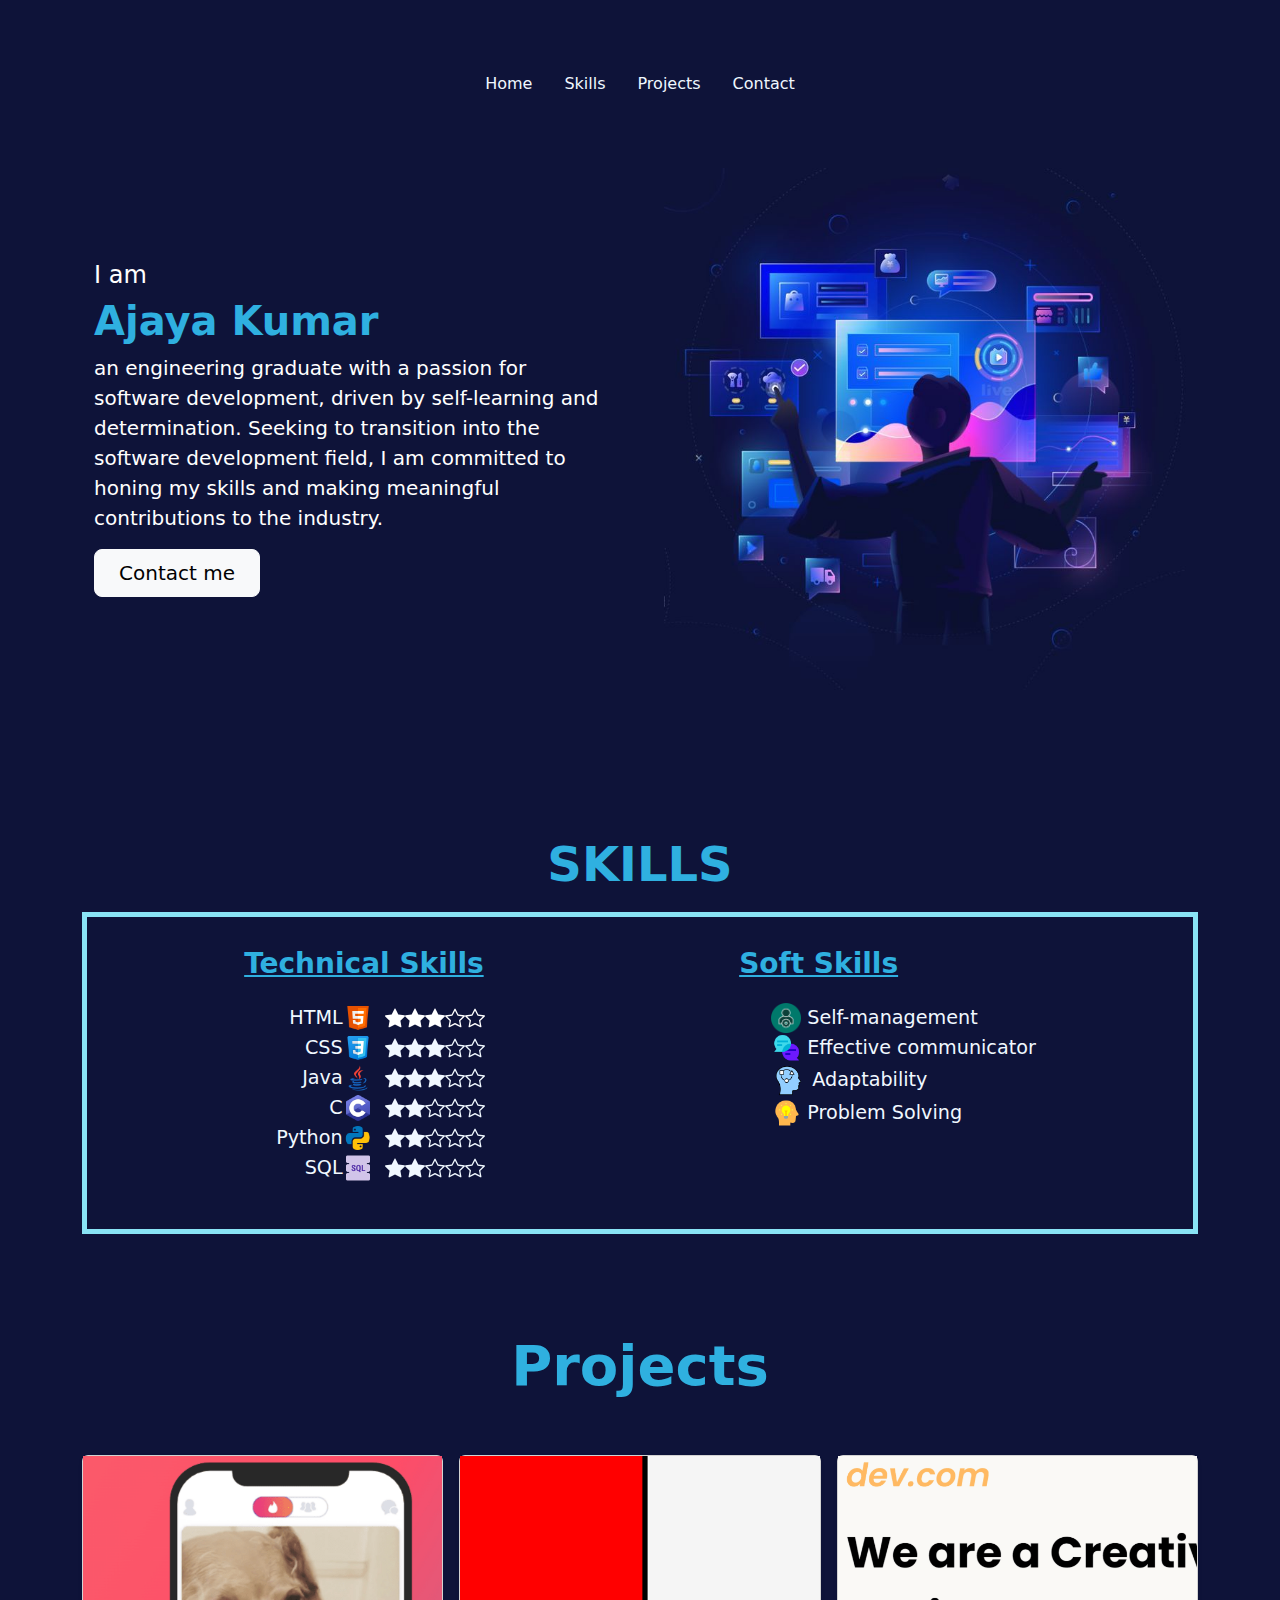
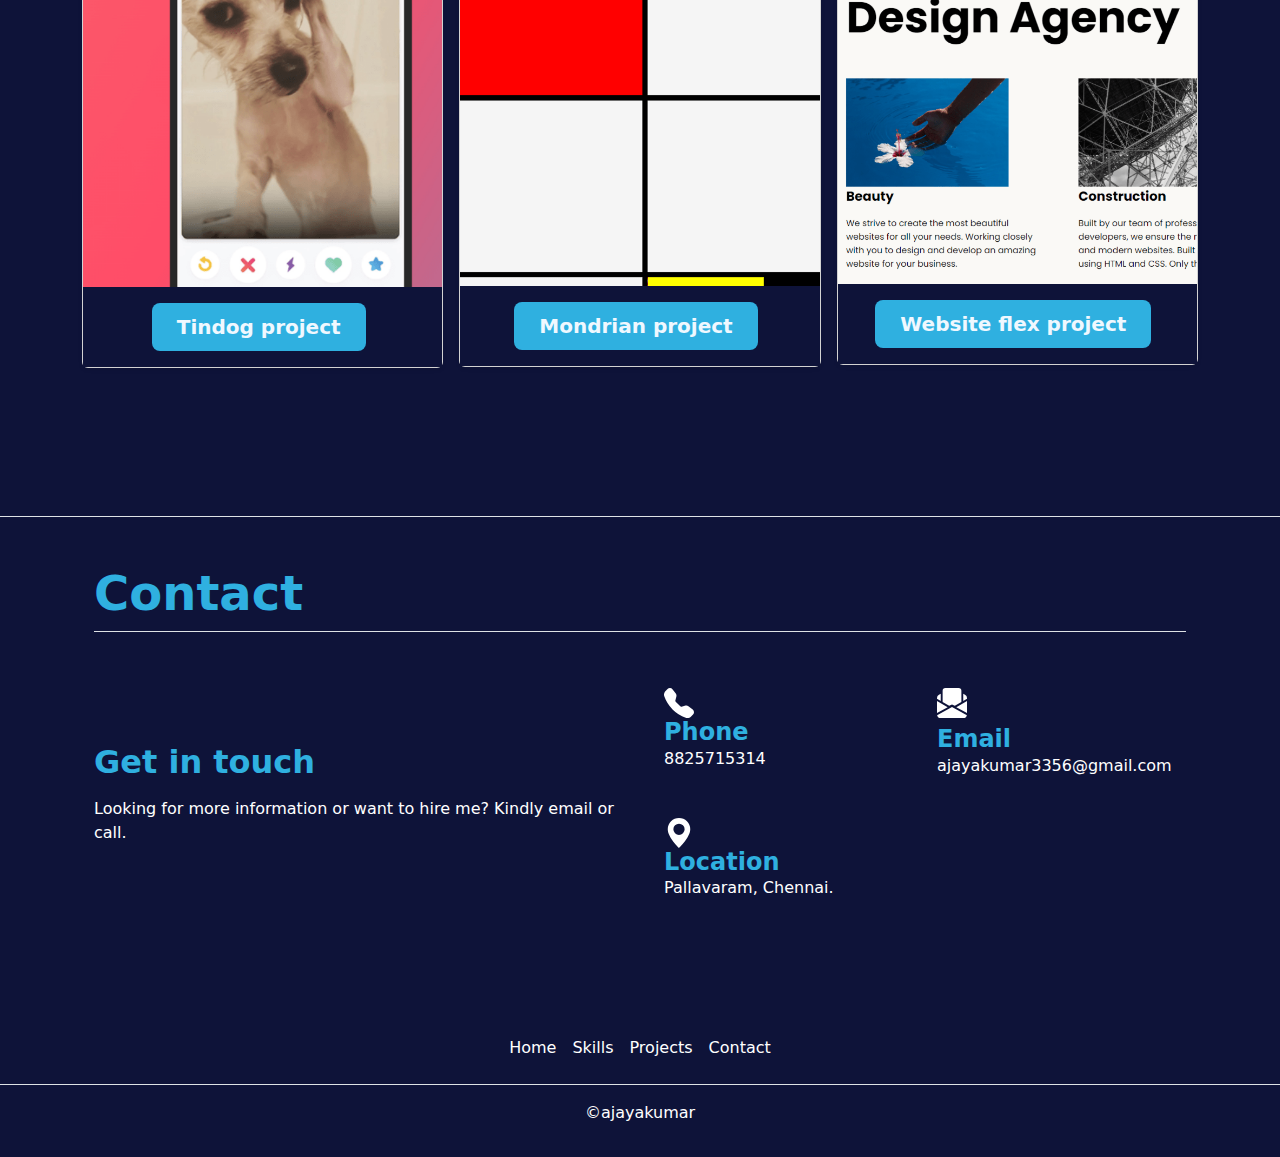
<file: index.html>
<!DOCTYPE html>
<html lang="en">
<head>
    <meta charset="UTF-8">
    <meta name="viewport" content="width=device-width, initial-scale=1.0">
    <title>Document</title>
    <link rel="stylesheet" href="styles.css">
    <link href="https://cdn.jsdelivr.net/npm/bootstrap@5.3.3/dist/css/bootstrap.min.css" rel="stylesheet" integrity="sha384-QWTKZyjpPEjISv5WaRU9OFeRpok6YctnYmDr5pNlyT2bRjXh0JMhjY6hW+ALEwIH" crossorigin="anonymous">
</head>
<body>
    <section id="title">
        <div class="container col-xxl-8 px-4 py-5">
            <div class="container">
                <header class="d-flex justify-content-center py-3">
                  <ul class="nav nav-pills">
                    <li class="nav-item"><a href="#title" class="nav-link" style="color: aliceblue;" aria-current="page">Home</a></li>
                    <li class="nav-item"><a href="#About-me" class="nav-link" style="color: aliceblue;">Skills</a></li>
                    <li class="nav-item"><a href="#Projects" class="nav-link" style="color: aliceblue;">Projects</a></li>
                    <li class="nav-item"><a href="#Contact" class="nav-link" style="color: aliceblue;">Contact</a></li>
                  </ul>
                </header>
              </div>
            <div class="row flex-lg-row-reverse align-items-center g-5 py-5">
              <div class="col-10 col-sm-8 col-lg-6">
                <img src="./images/download (1).jpeg" class="d-block mx-lg-auto img-fluid" alt="Bootstrap Themes" width="700" height="500" loading="lazy">
              </div>
              <div class="col-lg-6">
                <h4 class="white-text">I am</h4>
                <h1 style="color: #2FB0E0;" class="fw-bold"> Ajaya Kumar </h1>
                <p class="lead white-text">an engineering graduate with a passion for software development, driven by self-learning and determination. Seeking to transition into the software development field, I am committed to honing my skills and making meaningful contributions to the industry.</p>
                <div class="d-grid gap-2 d-md-flex justify-content-md-start">
                  <a href="#Contact"><button type="button" class="btn btn-light btn-lg px-4 me-md-2">Contact me</button></a>
                </div>
              </div>
            </div>
          </div>
    </section>

    <section id="About-me">
        <div class="container">
            <h2 class="display-5 fw-bold skills title" style="color: #2FB0E0;">SKILLS</h2>
            <div class="skills-container">
                <div class="tskills-content">
                    <h3 class="fw-bold tskills-title" style="color: #2FB0E0;">Technical Skills</h3>
                    <div class="tskillsmain-container"><ul>
                        <li class="tskills" style="color: aliceblue;">HTML <img src="./images/icons8-html-48.png" alt="html logo" height="30"> &nbsp;&nbsp; <svg xmlns="http://www.w3.org/2000/svg" width="20" height="30" fill="white" class="bi bi-star-fill" viewBox="0 0 16 16">
                            <path d="M3.612 15.443c-.386.198-.824-.149-.746-.592l.83-4.73L.173 6.765c-.329-.314-.158-.888.283-.95l4.898-.696L7.538.792c.197-.39.73-.39.927 0l2.184 4.327 4.898.696c.441.062.612.636.282.95l-3.522 3.356.83 4.73c.078.443-.36.79-.746.592L8 13.187l-4.389 2.256z"/>
                          </svg><svg xmlns="http://www.w3.org/2000/svg" width="20" height="30" fill="white" class="bi bi-star-fill" viewBox="0 0 16 16">
                            <path d="M3.612 15.443c-.386.198-.824-.149-.746-.592l.83-4.73L.173 6.765c-.329-.314-.158-.888.283-.95l4.898-.696L7.538.792c.197-.39.73-.39.927 0l2.184 4.327 4.898.696c.441.062.612.636.282.95l-3.522 3.356.83 4.73c.078.443-.36.79-.746.592L8 13.187l-4.389 2.256z"/>
                          </svg><svg xmlns="http://www.w3.org/2000/svg" width="20" height="30" fill="white" class="bi bi-star-fill" viewBox="0 0 16 16">
                            <path d="M3.612 15.443c-.386.198-.824-.149-.746-.592l.83-4.73L.173 6.765c-.329-.314-.158-.888.283-.95l4.898-.696L7.538.792c.197-.39.73-.39.927 0l2.184 4.327 4.898.696c.441.062.612.636.282.95l-3.522 3.356.83 4.73c.078.443-.36.79-.746.592L8 13.187l-4.389 2.256z"/>
                          </svg><svg xmlns="http://www.w3.org/2000/svg" width="20" height="30" fill="white" class="bi bi-star" viewBox="0 0 16 16">
                            <path d="M2.866 14.85c-.078.444.36.791.746.593l4.39-2.256 4.389 2.256c.386.198.824-.149.746-.592l-.83-4.73 3.522-3.356c.33-.314.16-.888-.282-.95l-4.898-.696L8.465.792a.513.513 0 0 0-.927 0L5.354 5.12l-4.898.696c-.441.062-.612.636-.283.95l3.523 3.356-.83 4.73zm4.905-2.767-3.686 1.894.694-3.957a.56.56 0 0 0-.163-.505L1.71 6.745l4.052-.576a.53.53 0 0 0 .393-.288L8 2.223l1.847 3.658a.53.53 0 0 0 .393.288l4.052.575-2.906 2.77a.56.56 0 0 0-.163.506l.694 3.957-3.686-1.894a.5.5 0 0 0-.461 0z"/>
                          </svg><svg xmlns="http://www.w3.org/2000/svg" width="20" height="30" fill="white" class="bi bi-star" viewBox="0 0 16 16">
                            <path d="M2.866 14.85c-.078.444.36.791.746.593l4.39-2.256 4.389 2.256c.386.198.824-.149.746-.592l-.83-4.73 3.522-3.356c.33-.314.16-.888-.282-.95l-4.898-.696L8.465.792a.513.513 0 0 0-.927 0L5.354 5.12l-4.898.696c-.441.062-.612.636-.283.95l3.523 3.356-.83 4.73zm4.905-2.767-3.686 1.894.694-3.957a.56.56 0 0 0-.163-.505L1.71 6.745l4.052-.576a.53.53 0 0 0 .393-.288L8 2.223l1.847 3.658a.53.53 0 0 0 .393.288l4.052.575-2.906 2.77a.56.56 0 0 0-.163.506l.694 3.957-3.686-1.894a.5.5 0 0 0-.461 0z"/>
                          </svg></li>
                        <li class="tskills">CSS <img src="./images/icons8-css-48.png" alt="csslogo" height="30">&nbsp;&nbsp;<svg xmlns="http://www.w3.org/2000/svg" width="20" height="30" fill="currentColor" class="bi bi-star-fill" viewBox="0 0 16 16">
                            <path d="M3.612 15.443c-.386.198-.824-.149-.746-.592l.83-4.73L.173 6.765c-.329-.314-.158-.888.283-.95l4.898-.696L7.538.792c.197-.39.73-.39.927 0l2.184 4.327 4.898.696c.441.062.612.636.282.95l-3.522 3.356.83 4.73c.078.443-.36.79-.746.592L8 13.187l-4.389 2.256z"/>
                          </svg><svg xmlns="http://www.w3.org/2000/svg" width="20" height="30" fill="currentColor" class="bi bi-star-fill" viewBox="0 0 16 16">
                            <path d="M3.612 15.443c-.386.198-.824-.149-.746-.592l.83-4.73L.173 6.765c-.329-.314-.158-.888.283-.95l4.898-.696L7.538.792c.197-.39.73-.39.927 0l2.184 4.327 4.898.696c.441.062.612.636.282.95l-3.522 3.356.83 4.73c.078.443-.36.79-.746.592L8 13.187l-4.389 2.256z"/>
                          </svg><svg xmlns="http://www.w3.org/2000/svg" width="20" height="30" fill="currentColor" class="bi bi-star-fill" viewBox="0 0 16 16">
                            <path d="M3.612 15.443c-.386.198-.824-.149-.746-.592l.83-4.73L.173 6.765c-.329-.314-.158-.888.283-.95l4.898-.696L7.538.792c.197-.39.73-.39.927 0l2.184 4.327 4.898.696c.441.062.612.636.282.95l-3.522 3.356.83 4.73c.078.443-.36.79-.746.592L8 13.187l-4.389 2.256z"/>
                          </svg><svg xmlns="http://www.w3.org/2000/svg" width="20" height="30" fill="currentColor" class="bi bi-star" viewBox="0 0 16 16">
                            <path d="M2.866 14.85c-.078.444.36.791.746.593l4.39-2.256 4.389 2.256c.386.198.824-.149.746-.592l-.83-4.73 3.522-3.356c.33-.314.16-.888-.282-.95l-4.898-.696L8.465.792a.513.513 0 0 0-.927 0L5.354 5.12l-4.898.696c-.441.062-.612.636-.283.95l3.523 3.356-.83 4.73zm4.905-2.767-3.686 1.894.694-3.957a.56.56 0 0 0-.163-.505L1.71 6.745l4.052-.576a.53.53 0 0 0 .393-.288L8 2.223l1.847 3.658a.53.53 0 0 0 .393.288l4.052.575-2.906 2.77a.56.56 0 0 0-.163.506l.694 3.957-3.686-1.894a.5.5 0 0 0-.461 0z"/>
                          </svg><svg xmlns="http://www.w3.org/2000/svg" width="20" height="30" fill="currentColor" class="bi bi-star" viewBox="0 0 16 16">
                            <path d="M2.866 14.85c-.078.444.36.791.746.593l4.39-2.256 4.389 2.256c.386.198.824-.149.746-.592l-.83-4.73 3.522-3.356c.33-.314.16-.888-.282-.95l-4.898-.696L8.465.792a.513.513 0 0 0-.927 0L5.354 5.12l-4.898.696c-.441.062-.612.636-.283.95l3.523 3.356-.83 4.73zm4.905-2.767-3.686 1.894.694-3.957a.56.56 0 0 0-.163-.505L1.71 6.745l4.052-.576a.53.53 0 0 0 .393-.288L8 2.223l1.847 3.658a.53.53 0 0 0 .393.288l4.052.575-2.906 2.77a.56.56 0 0 0-.163.506l.694 3.957-3.686-1.894a.5.5 0 0 0-.461 0z"/>
                          </svg></li>
                        <li class="tskills">Java <img src="./images/icons8-java-48.png" alt="javalogo" height="30">&nbsp;&nbsp;<svg xmlns="http://www.w3.org/2000/svg" width="20" height="30" fill="currentColor" class="bi bi-star-fill" viewBox="0 0 16 16">
                            <path d="M3.612 15.443c-.386.198-.824-.149-.746-.592l.83-4.73L.173 6.765c-.329-.314-.158-.888.283-.95l4.898-.696L7.538.792c.197-.39.73-.39.927 0l2.184 4.327 4.898.696c.441.062.612.636.282.95l-3.522 3.356.83 4.73c.078.443-.36.79-.746.592L8 13.187l-4.389 2.256z"/>
                          </svg><svg xmlns="http://www.w3.org/2000/svg" width="20" height="30" fill="currentColor" class="bi bi-star-fill" viewBox="0 0 16 16">
                            <path d="M3.612 15.443c-.386.198-.824-.149-.746-.592l.83-4.73L.173 6.765c-.329-.314-.158-.888.283-.95l4.898-.696L7.538.792c.197-.39.73-.39.927 0l2.184 4.327 4.898.696c.441.062.612.636.282.95l-3.522 3.356.83 4.73c.078.443-.36.79-.746.592L8 13.187l-4.389 2.256z"/>
                          </svg><svg xmlns="http://www.w3.org/2000/svg" width="20" height="30" fill="currentColor" class="bi bi-star-fill" viewBox="0 0 16 16">
                            <path d="M3.612 15.443c-.386.198-.824-.149-.746-.592l.83-4.73L.173 6.765c-.329-.314-.158-.888.283-.95l4.898-.696L7.538.792c.197-.39.73-.39.927 0l2.184 4.327 4.898.696c.441.062.612.636.282.95l-3.522 3.356.83 4.73c.078.443-.36.79-.746.592L8 13.187l-4.389 2.256z"/>
                          </svg><svg xmlns="http://www.w3.org/2000/svg" width="20" height="30" fill="currentColor" class="bi bi-star" viewBox="0 0 16 16">
                            <path d="M2.866 14.85c-.078.444.36.791.746.593l4.39-2.256 4.389 2.256c.386.198.824-.149.746-.592l-.83-4.73 3.522-3.356c.33-.314.16-.888-.282-.95l-4.898-.696L8.465.792a.513.513 0 0 0-.927 0L5.354 5.12l-4.898.696c-.441.062-.612.636-.283.95l3.523 3.356-.83 4.73zm4.905-2.767-3.686 1.894.694-3.957a.56.56 0 0 0-.163-.505L1.71 6.745l4.052-.576a.53.53 0 0 0 .393-.288L8 2.223l1.847 3.658a.53.53 0 0 0 .393.288l4.052.575-2.906 2.77a.56.56 0 0 0-.163.506l.694 3.957-3.686-1.894a.5.5 0 0 0-.461 0z"/>
                          </svg><svg xmlns="http://www.w3.org/2000/svg" width="20" height="30" fill="currentColor" class="bi bi-star" viewBox="0 0 16 16">
                            <path d="M2.866 14.85c-.078.444.36.791.746.593l4.39-2.256 4.389 2.256c.386.198.824-.149.746-.592l-.83-4.73 3.522-3.356c.33-.314.16-.888-.282-.95l-4.898-.696L8.465.792a.513.513 0 0 0-.927 0L5.354 5.12l-4.898.696c-.441.062-.612.636-.283.95l3.523 3.356-.83 4.73zm4.905-2.767-3.686 1.894.694-3.957a.56.56 0 0 0-.163-.505L1.71 6.745l4.052-.576a.53.53 0 0 0 .393-.288L8 2.223l1.847 3.658a.53.53 0 0 0 .393.288l4.052.575-2.906 2.77a.56.56 0 0 0-.163.506l.694 3.957-3.686-1.894a.5.5 0 0 0-.461 0z"/>
                          </svg></li>
                        <li class="tskills">C <img src="./images/icons8-c-programming-48.png" alt="clogo" height="30">&nbsp;&nbsp;<svg xmlns="http://www.w3.org/2000/svg" width="20" height="30" fill="currentColor" class="bi bi-star-fill" viewBox="0 0 16 16">
                            <path d="M3.612 15.443c-.386.198-.824-.149-.746-.592l.83-4.73L.173 6.765c-.329-.314-.158-.888.283-.95l4.898-.696L7.538.792c.197-.39.73-.39.927 0l2.184 4.327 4.898.696c.441.062.612.636.282.95l-3.522 3.356.83 4.73c.078.443-.36.79-.746.592L8 13.187l-4.389 2.256z"/>
                          </svg><svg xmlns="http://www.w3.org/2000/svg" width="20" height="30" fill="currentColor" class="bi bi-star-fill" viewBox="0 0 16 16">
                            <path d="M3.612 15.443c-.386.198-.824-.149-.746-.592l.83-4.73L.173 6.765c-.329-.314-.158-.888.283-.95l4.898-.696L7.538.792c.197-.39.73-.39.927 0l2.184 4.327 4.898.696c.441.062.612.636.282.95l-3.522 3.356.83 4.73c.078.443-.36.79-.746.592L8 13.187l-4.389 2.256z"/>
                          </svg><svg xmlns="http://www.w3.org/2000/svg" width="20" height="30" fill="currentColor" class="bi bi-star" viewBox="0 0 16 16">
                            <path d="M2.866 14.85c-.078.444.36.791.746.593l4.39-2.256 4.389 2.256c.386.198.824-.149.746-.592l-.83-4.73 3.522-3.356c.33-.314.16-.888-.282-.95l-4.898-.696L8.465.792a.513.513 0 0 0-.927 0L5.354 5.12l-4.898.696c-.441.062-.612.636-.283.95l3.523 3.356-.83 4.73zm4.905-2.767-3.686 1.894.694-3.957a.56.56 0 0 0-.163-.505L1.71 6.745l4.052-.576a.53.53 0 0 0 .393-.288L8 2.223l1.847 3.658a.53.53 0 0 0 .393.288l4.052.575-2.906 2.77a.56.56 0 0 0-.163.506l.694 3.957-3.686-1.894a.5.5 0 0 0-.461 0z"/>
                          </svg><svg xmlns="http://www.w3.org/2000/svg" width="20" height="30" fill="currentColor" class="bi bi-star" viewBox="0 0 16 16">
                            <path d="M2.866 14.85c-.078.444.36.791.746.593l4.39-2.256 4.389 2.256c.386.198.824-.149.746-.592l-.83-4.73 3.522-3.356c.33-.314.16-.888-.282-.95l-4.898-.696L8.465.792a.513.513 0 0 0-.927 0L5.354 5.12l-4.898.696c-.441.062-.612.636-.283.95l3.523 3.356-.83 4.73zm4.905-2.767-3.686 1.894.694-3.957a.56.56 0 0 0-.163-.505L1.71 6.745l4.052-.576a.53.53 0 0 0 .393-.288L8 2.223l1.847 3.658a.53.53 0 0 0 .393.288l4.052.575-2.906 2.77a.56.56 0 0 0-.163.506l.694 3.957-3.686-1.894a.5.5 0 0 0-.461 0z"/>
                          </svg><svg xmlns="http://www.w3.org/2000/svg" width="20" height="30" fill="currentColor" class="bi bi-star" viewBox="0 0 16 16">
                            <path d="M2.866 14.85c-.078.444.36.791.746.593l4.39-2.256 4.389 2.256c.386.198.824-.149.746-.592l-.83-4.73 3.522-3.356c.33-.314.16-.888-.282-.95l-4.898-.696L8.465.792a.513.513 0 0 0-.927 0L5.354 5.12l-4.898.696c-.441.062-.612.636-.283.95l3.523 3.356-.83 4.73zm4.905-2.767-3.686 1.894.694-3.957a.56.56 0 0 0-.163-.505L1.71 6.745l4.052-.576a.53.53 0 0 0 .393-.288L8 2.223l1.847 3.658a.53.53 0 0 0 .393.288l4.052.575-2.906 2.77a.56.56 0 0 0-.163.506l.694 3.957-3.686-1.894a.5.5 0 0 0-.461 0z"/>
                          </svg></li>
                        <li class="tskills">Python <img src="./images/icons8-python-48.png" alt="pythonlogo" height="30"> &nbsp;&nbsp;<svg xmlns="http://www.w3.org/2000/svg" width="20" height="30" fill="currentColor" class="bi bi-star-fill" viewBox="0 0 16 16">
                            <path d="M3.612 15.443c-.386.198-.824-.149-.746-.592l.83-4.73L.173 6.765c-.329-.314-.158-.888.283-.95l4.898-.696L7.538.792c.197-.39.73-.39.927 0l2.184 4.327 4.898.696c.441.062.612.636.282.95l-3.522 3.356.83 4.73c.078.443-.36.79-.746.592L8 13.187l-4.389 2.256z"/>
                          </svg><svg xmlns="http://www.w3.org/2000/svg" width="20" height="30" fill="currentColor" class="bi bi-star-fill" viewBox="0 0 16 16">
                            <path d="M3.612 15.443c-.386.198-.824-.149-.746-.592l.83-4.73L.173 6.765c-.329-.314-.158-.888.283-.95l4.898-.696L7.538.792c.197-.39.73-.39.927 0l2.184 4.327 4.898.696c.441.062.612.636.282.95l-3.522 3.356.83 4.73c.078.443-.36.79-.746.592L8 13.187l-4.389 2.256z"/>
                          </svg><svg xmlns="http://www.w3.org/2000/svg" width="20" height="30" fill="currentColor" class="bi bi-star" viewBox="0 0 16 16">
                            <path d="M2.866 14.85c-.078.444.36.791.746.593l4.39-2.256 4.389 2.256c.386.198.824-.149.746-.592l-.83-4.73 3.522-3.356c.33-.314.16-.888-.282-.95l-4.898-.696L8.465.792a.513.513 0 0 0-.927 0L5.354 5.12l-4.898.696c-.441.062-.612.636-.283.95l3.523 3.356-.83 4.73zm4.905-2.767-3.686 1.894.694-3.957a.56.56 0 0 0-.163-.505L1.71 6.745l4.052-.576a.53.53 0 0 0 .393-.288L8 2.223l1.847 3.658a.53.53 0 0 0 .393.288l4.052.575-2.906 2.77a.56.56 0 0 0-.163.506l.694 3.957-3.686-1.894a.5.5 0 0 0-.461 0z"/>
                          </svg><svg xmlns="http://www.w3.org/2000/svg" width="20" height="30" fill="currentColor" class="bi bi-star" viewBox="0 0 16 16">
                            <path d="M2.866 14.85c-.078.444.36.791.746.593l4.39-2.256 4.389 2.256c.386.198.824-.149.746-.592l-.83-4.73 3.522-3.356c.33-.314.16-.888-.282-.95l-4.898-.696L8.465.792a.513.513 0 0 0-.927 0L5.354 5.12l-4.898.696c-.441.062-.612.636-.283.95l3.523 3.356-.83 4.73zm4.905-2.767-3.686 1.894.694-3.957a.56.56 0 0 0-.163-.505L1.71 6.745l4.052-.576a.53.53 0 0 0 .393-.288L8 2.223l1.847 3.658a.53.53 0 0 0 .393.288l4.052.575-2.906 2.77a.56.56 0 0 0-.163.506l.694 3.957-3.686-1.894a.5.5 0 0 0-.461 0z"/>
                          </svg><svg xmlns="http://www.w3.org/2000/svg" width="20" height="30" fill="currentColor" class="bi bi-star" viewBox="0 0 16 16">
                            <path d="M2.866 14.85c-.078.444.36.791.746.593l4.39-2.256 4.389 2.256c.386.198.824-.149.746-.592l-.83-4.73 3.522-3.356c.33-.314.16-.888-.282-.95l-4.898-.696L8.465.792a.513.513 0 0 0-.927 0L5.354 5.12l-4.898.696c-.441.062-.612.636-.283.95l3.523 3.356-.83 4.73zm4.905-2.767-3.686 1.894.694-3.957a.56.56 0 0 0-.163-.505L1.71 6.745l4.052-.576a.53.53 0 0 0 .393-.288L8 2.223l1.847 3.658a.53.53 0 0 0 .393.288l4.052.575-2.906 2.77a.56.56 0 0 0-.163.506l.694 3.957-3.686-1.894a.5.5 0 0 0-.461 0z"/>
                          </svg></li>
                        <li class="tskills">SQL <img src="./images/icons8-sql-48.png" alt="sqllogo" height="30"> &nbsp;&nbsp;<svg xmlns="http://www.w3.org/2000/svg" width="20" height="30" fill="currentColor" class="bi bi-star-fill" viewBox="0 0 16 16">
                            <path d="M3.612 15.443c-.386.198-.824-.149-.746-.592l.83-4.73L.173 6.765c-.329-.314-.158-.888.283-.95l4.898-.696L7.538.792c.197-.39.73-.39.927 0l2.184 4.327 4.898.696c.441.062.612.636.282.95l-3.522 3.356.83 4.73c.078.443-.36.79-.746.592L8 13.187l-4.389 2.256z"/>
                          </svg><svg xmlns="http://www.w3.org/2000/svg" width="20" height="30" fill="currentColor" class="bi bi-star-fill" viewBox="0 0 16 16">
                            <path d="M3.612 15.443c-.386.198-.824-.149-.746-.592l.83-4.73L.173 6.765c-.329-.314-.158-.888.283-.95l4.898-.696L7.538.792c.197-.39.73-.39.927 0l2.184 4.327 4.898.696c.441.062.612.636.282.95l-3.522 3.356.83 4.73c.078.443-.36.79-.746.592L8 13.187l-4.389 2.256z"/>
                          </svg><svg xmlns="http://www.w3.org/2000/svg" width="20" height="30" fill="currentColor" class="bi bi-star" viewBox="0 0 16 16">
                            <path d="M2.866 14.85c-.078.444.36.791.746.593l4.39-2.256 4.389 2.256c.386.198.824-.149.746-.592l-.83-4.73 3.522-3.356c.33-.314.16-.888-.282-.95l-4.898-.696L8.465.792a.513.513 0 0 0-.927 0L5.354 5.12l-4.898.696c-.441.062-.612.636-.283.95l3.523 3.356-.83 4.73zm4.905-2.767-3.686 1.894.694-3.957a.56.56 0 0 0-.163-.505L1.71 6.745l4.052-.576a.53.53 0 0 0 .393-.288L8 2.223l1.847 3.658a.53.53 0 0 0 .393.288l4.052.575-2.906 2.77a.56.56 0 0 0-.163.506l.694 3.957-3.686-1.894a.5.5 0 0 0-.461 0z"/>
                          </svg><svg xmlns="http://www.w3.org/2000/svg" width="20" height="30" fill="currentColor" class="bi bi-star" viewBox="0 0 16 16">
                            <path d="M2.866 14.85c-.078.444.36.791.746.593l4.39-2.256 4.389 2.256c.386.198.824-.149.746-.592l-.83-4.73 3.522-3.356c.33-.314.16-.888-.282-.95l-4.898-.696L8.465.792a.513.513 0 0 0-.927 0L5.354 5.12l-4.898.696c-.441.062-.612.636-.283.95l3.523 3.356-.83 4.73zm4.905-2.767-3.686 1.894.694-3.957a.56.56 0 0 0-.163-.505L1.71 6.745l4.052-.576a.53.53 0 0 0 .393-.288L8 2.223l1.847 3.658a.53.53 0 0 0 .393.288l4.052.575-2.906 2.77a.56.56 0 0 0-.163.506l.694 3.957-3.686-1.894a.5.5 0 0 0-.461 0z"/>
                          </svg><svg xmlns="http://www.w3.org/2000/svg" width="20" height="30" fill="currentColor" class="bi bi-star" viewBox="0 0 16 16">
                            <path d="M2.866 14.85c-.078.444.36.791.746.593l4.39-2.256 4.389 2.256c.386.198.824-.149.746-.592l-.83-4.73 3.522-3.356c.33-.314.16-.888-.282-.95l-4.898-.696L8.465.792a.513.513 0 0 0-.927 0L5.354 5.12l-4.898.696c-.441.062-.612.636-.283.95l3.523 3.356-.83 4.73zm4.905-2.767-3.686 1.894.694-3.957a.56.56 0 0 0-.163-.505L1.71 6.745l4.052-.576a.53.53 0 0 0 .393-.288L8 2.223l1.847 3.658a.53.53 0 0 0 .393.288l4.052.575-2.906 2.77a.56.56 0 0 0-.163.506l.694 3.957-3.686-1.894a.5.5 0 0 0-.461 0z"/>
                          </svg></li>
                    </ul>
                </div>
                </div>
                <div class="sskills-content">
                    <h3 class="fw-bold sskills-title" style="color: #2FB0E0;">Soft Skills</h3>
                    <ul>
                        <li class="sskills"><img src="./images/—Pngtree—vector user management icon_4101806.png" alt="" height="30">&nbsp;Self-management</li>
                        <li class="sskills"><img src="./images/icons8-communication-48.png" alt="Effective communicator" height="30">&nbsp;Effective communicator</li>
                        <li class="sskills"><img src="./images/adaptability.png" alt="adaptability" height="35">&nbsp;Adaptability </li>
                        <li class="sskills"><img src="./images/icons8-problem-solving-48.png" alt="problem solving" height="30">&nbsp;Problem Solving</li>
                    </ul>
                </div>
            </div>
        </div>
    </section>  
    
    <section id="Projects" style="background-color: #0e1339">
        <div class="px-4 pt-5  text-center border-bottom">
            <h1 class="display-4 fw-bold " style="color: #2FB0E0;">Projects</h1>
            <div class="album py-5">
                <div class="container">

                  <div class="row row-cols-1 row-cols-sm-2 row-cols-md-3 g-3">
                    <div class="col">
                      <div class="card shadow-sm">
                       <a href="./Public/11.3 TinDog Project/index.html">
                        <img  src="./images/Tindog.png" alt="Tindog project" style="width: 100%;">
                        <div class="card-body" style="background-color: #0e1339;">
                          <button type="button" class="btn btn-lg px-4 me-md-2 fw-semibold" style="background-color: #2FB0E0; color: aliceblue;">Tindog project</button>
                          <div class="d-flex justify-content-between align-items-center">
                          </div>
                        </div>
                      </div>
                    </a>
                    </div>
                    <div class="col">
                        <div class="card shadow-sm">
                          <a href="./Public/10.3 Mondrian Project/index.html">
                            <img src="./images/Mondrian project.png" alt="Mondrian project" style="width: 100%;">
                          <div class="card-body" style="background-color: #0e1339;">
                            <button type="button" class="btn btn-lg px-4 me-md-2 fw-semibold" style="background-color: #2FB0E0; color: aliceblue;">Mondrian project</button>
                            <div class="d-flex justify-content-between align-items-center">
                            </div>
                          </div>
                        </div>
                      </a>
                      </div>
                      
                      <div class="col">
                        <div class="card shadow-sm">
                          <a href="./Public/8.4 Web Design Agency Project/index.html">
                            <img src="./images/Website flex project.png" alt="Website flex project" style="width: 100%;">
                          <div class="card-body" style="background-color: #0e1339;">
                            <button type="button" class="btn btn-lg px-4 me-md-2 fw-semibold" style="background-color: #2FB0E0; color: aliceblue;">Website flex project</button>
                            <div class="d-flex justify-content-between align-items-center">
                            </div>
                          </div>
                        </div>
                      </a>
                      </div>
                  </div>
                </div>
              </div>
          </div>
    </section>

    <section id="Contact">
      <div class="container px-4 py-5">
          <h2 class="pb-2 border-bottom fw-bold display-5" style="color: #2FB0E0;">Contact</h2>
      
          <div class="row row-cols-1 row-cols-md-2 align-items-md-center g-5 py-5">
            <div class="col d-flex flex-column align-items-start gap-2">
              <h2 class="fw-bold textblue">Get in touch</h2>
              <p class="text-white">
                  Looking for more information or want to hire me?
                  Kindly email or call.</p>
            </div>
      
            <div class="col">
              <div class="row row-cols-1 row-cols-sm-2 g-4">
                <div class="col flex-column gap-2">
                  <div class="feature-icon-small  align-items-center justify-content-center">
                      <svg xmlns="http://www.w3.org/2000/svg" width="30" height="30" fill="white" class="bi bi-telephone-fill" viewBox="0 0 16 16">
                          <path fill-rule="evenodd" d="M1.885.511a1.745 1.745 0 0 1 2.61.163L6.29 2.98c.329.423.445.974.315 1.494l-.547 2.19a.68.68 0 0 0 .178.643l2.457 2.457a.68.68 0 0 0 .644.178l2.189-.547a1.75 1.75 0 0 1 1.494.315l2.306 1.794c.829.645.905 1.87.163 2.611l-1.034 1.034c-.74.74-1.846 1.065-2.877.702a18.6 18.6 0 0 1-7.01-4.42 18.6 18.6 0 0 1-4.42-7.009c-.362-1.03-.037-2.137.703-2.877z"/>
                        </svg>
                  </div>
                  <h4 class="fw-semibold mb-0 textblue dis"><a href="tel:8825715314">Phone</a></h4>
                  <p class="text-white dis-w"><a href="tel:8825715314">8825715314</a></p>
                </div>
      
                <div class="col flex-column gap-2">
                  <div class="feature-icon-small d-inline-flex align-items-center justify-content-center">
                      <svg xmlns="http://www.w3.org/2000/svg" width="30" height="30" fill="white" class="bi bi-envelope-paper-fill" viewBox="0 0 16 16">
                          <path fill-rule="evenodd" d="M6.5 9.5 3 7.5v-6A1.5 1.5 0 0 1 4.5 0h7A1.5 1.5 0 0 1 13 1.5v6l-3.5 2L8 8.75zM1.059 3.635 2 3.133v3.753L0 5.713V5.4a2 2 0 0 1 1.059-1.765M16 5.713l-2 1.173V3.133l.941.502A2 2 0 0 1 16 5.4zm0 1.16-5.693 3.337L16 13.372v-6.5Zm-8 3.199 7.941 4.412A2 2 0 0 1 14 16H2a2 2 0 0 1-1.941-1.516zm-8 3.3 5.693-3.162L0 6.873v6.5Z"/>
                       </svg>
                  </div>
                  <h4 class="fw-semibold mb-0 textblue dis"><a href="https://mail.google.com/mail/u/0/#inbox?compose=new">Email</a></h4>
                <p class="text-white dis-w a"><a href="https://mail.google.com/mail/u/0/#inbox?compose=new">ajayakumar3356@gmail.com</a></p>
                </div>
      
                <div class="col flex-column gap-2">
                  <div class="feature-icon-small  align-items-center justify-content-center">
                      <svg xmlns="http://www.w3.org/2000/svg" width="30" height="30" fill="white" class="bi bi-geo-alt-fill" viewBox="0 0 16 16">
                          <path d="M8 16s6-5.686 6-10A6 6 0 0 0 2 6c0 4.314 6 10 6 10m0-7a3 3 0 1 1 0-6 3 3 0 0 1 0 6"/>
                        </svg>
                  </div>
                  <h4 class="fw-semibold mb-0 textblue dis"><a href="https://www.google.com/maps/place/Pallavaram,+Chennai,+Tamil+Nadu/@12.9674758,80.1543508,15z/data=!3m1!4b1!4m6!3m5!1s0x3a525e3510bb6cb3:0x8e59bb4c53bf97bc!8m2!3d12.9675069!4d80.1490955!16zL20vMDl4bXlz?entry=ttu">Location</a></h4>
                  <p class="text-white dis-w"><a href="https://www.google.com/maps/place/Pallavaram,+Chennai,+Tamil+Nadu/@12.9674758,80.1543508,15z/data=!3m1!4b1!4m6!3m5!1s0x3a525e3510bb6cb3:0x8e59bb4c53bf97bc!8m2!3d12.9675069!4d80.1490955!16zL20vMDl4bXlz?entry=ttu">Pallavaram, Chennai.</a></p>
                </div>
              </div>
            </div>
          </div>
        </div>
  </section>

    <section id="Footer" style="background-color: #0e1339;">
        <footer class="py-3 ">
            <ul class="nav justify-content-center border-bottom pb-3 mb-3">
              <li class="nav-item"><a href="#title" class="nav-link px-2 text-white">Home</a></li>
              <li class="nav-item"><a href="#About-me" class="nav-link px-2 text-white">Skills</a></li>
              <li class="nav-item"><a href="#Projects" class="nav-link px-2 text-white">Projects</a></li>
              <li class="nav-item"><a href="#Contact" class="nav-link px-2 text-white">Contact</a></li>
            </ul>
            <p class="text-center text-white">©ajayakumar</p>
          </footer>
    </section>
</body>
</html>
</file>
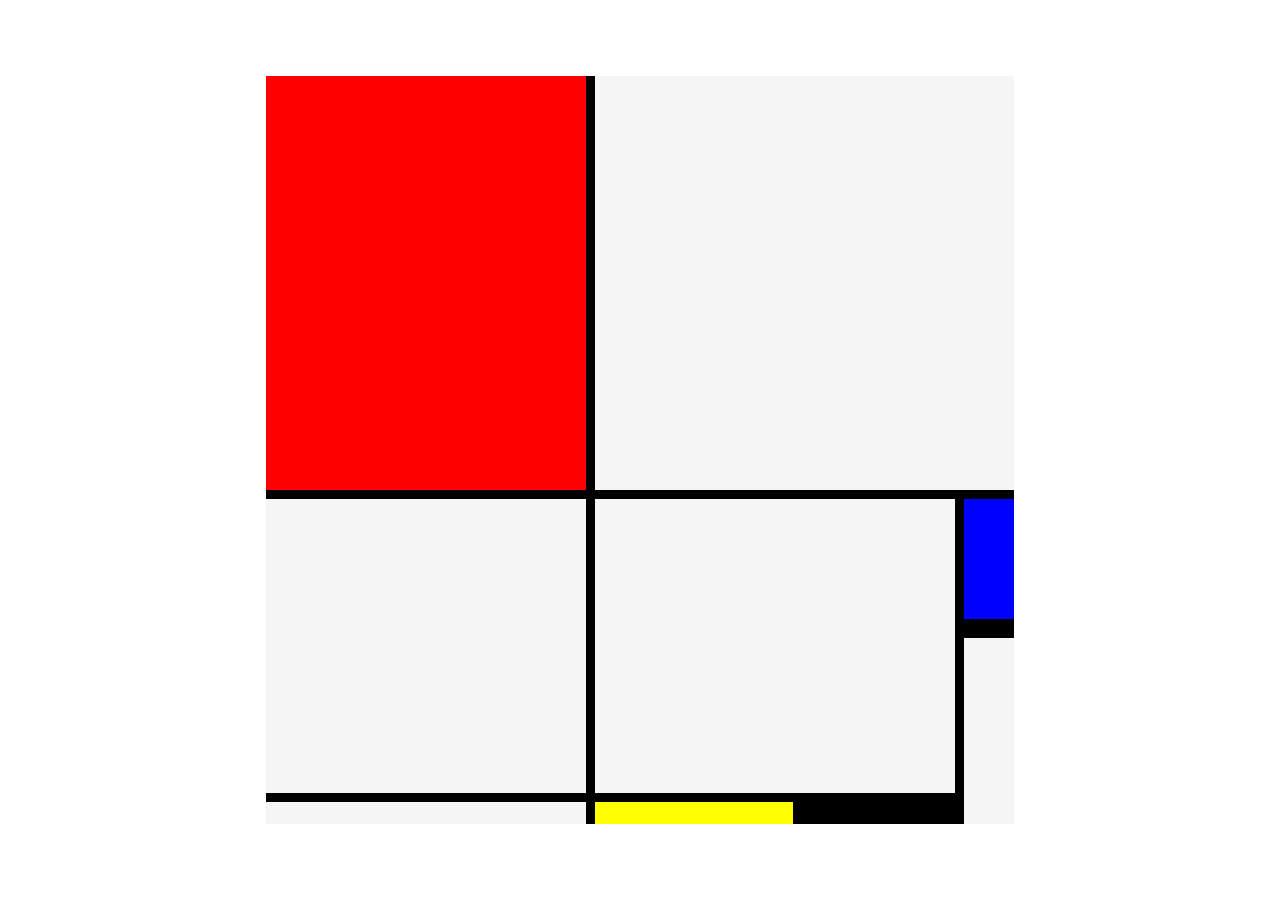
<file: Public/10.3 Mondrian Project/index.html>
<!DOCTYPE html>
<html lang="en">

<head>
  <meta charset="UTF-8">
  <meta name="viewport" content="width=device-width, initial-scale=1.0">
  <title>Mondrian Project</title>
  <style>
    /* 
    Write your CSS here 
    Gap Colour: #000
    White: #F0F1EC
    Red: #E72F24
    Black: #232629
    Blue: #004592
    Yellow: #F9D01E

    For dimensions, see dimensions.png image.
    HINT: Remember you can't change the properties of grid lines.
    But grid lines are transparent!
    */

    body{
      display: flex;
      justify-content: center;
      align-items: center;
      margin: 0;
      padding: 0;
      height: 100vh;
    }

    .container{
      height: 748px;
      width: 748px;
      background-color: black;
      display: grid;
      grid-template-columns: 320px 198px 153px 50px;
      grid-template-rows: 414px 130px 155px 22px;
      gap: 9px;
    }

    .item{
      background-color: whitesmoke;
    }

    .red{
      background-color: red;
    }

    .white1{
      grid-column: span 3;
    }

    .white2{
      grid-row: span 2;
    }

    .white3{
      grid-area: 2/2/4/4;
    }

    .blue{
      background-color: blue;
      border-bottom: 10px solid black;
    }

    .white4{
      grid-row: span 2;
    }

    .yellow{
      background-color: yellow;
    }

    .black{
      background-color: black;
    }

  </style>
</head>

<body>
  <!-- Write your HTML here -->
  <div class="container">
    <div class="item red"></div>
    <div class="item white1"></div>
    <div class="item white2"></div>
    <div class="item white3"></div>
    <div class="item blue"></div>
    <div class="item white4"></div>
    <div class="item"></div>
    <div class="item yellow"></div>
    <div class="item black"></div>
  </div>
</body>

</html>
</file>
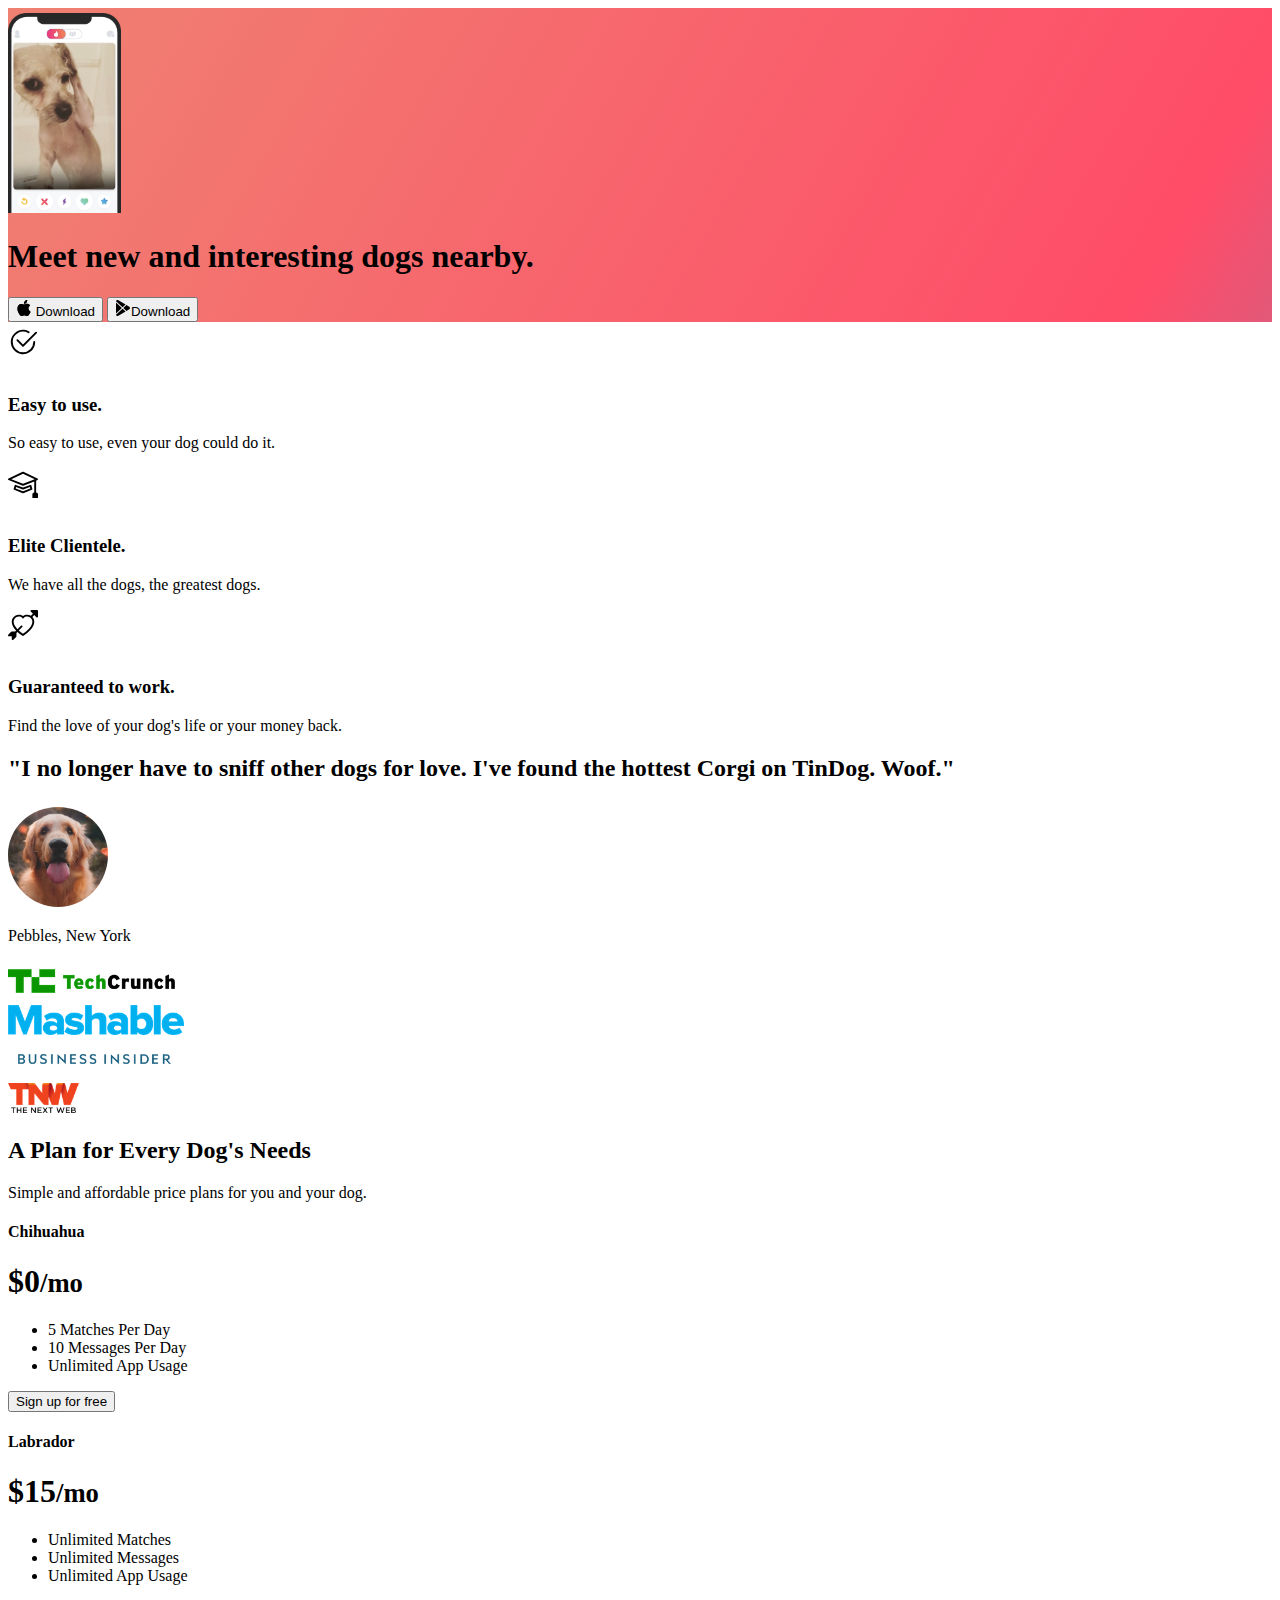
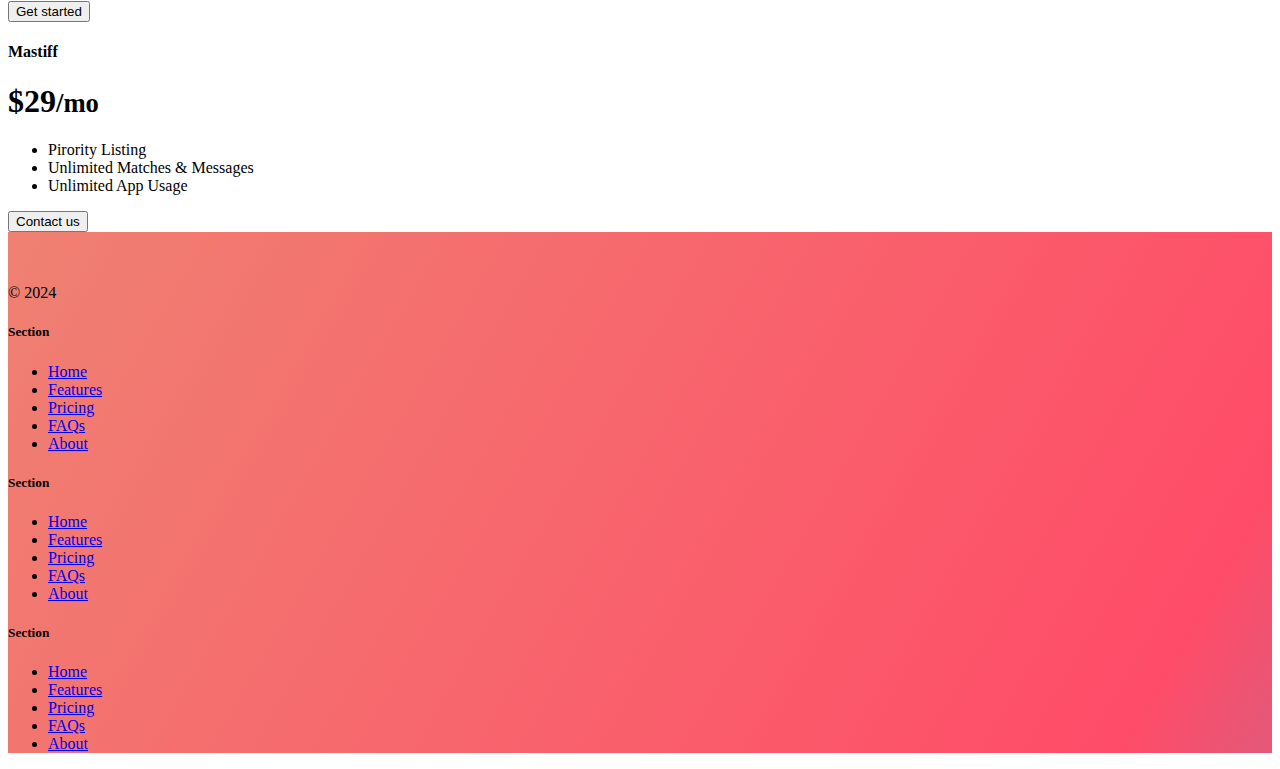
<file: Public/11.3 TinDog Project/index.html>
<!DOCTYPE html>
<html lang="en">

<head>
  <meta charset="UTF-8">
  <meta name="viewport" content="width=device-width, initial-scale=1.0">
  <title>TinDog</title>
  <link rel="stylesheet" href="./css/style.css">
  <link href="https://cdn.jsdelivr.net/npm/bootstrap@5.3.0-alpha2/dist/css/bootstrap.min.css" rel="stylesheet"
    integrity="sha384-aFq/bzH65dt+w6FI2ooMVUpc+21e0SRygnTpmBvdBgSdnuTN7QbdgL+OapgHtvPp" crossorigin="anonymous">
</head>

<body>

  <!-- Title -->
  <section id="title" class="gradient-background" >
    <div class="container col-xxl-8 px-4 pt-5" >
      <div class="row flex-lg-row-reverse align-items-center g-5 pt-5">
        <div class="col-10 col-sm-8 col-lg-6">
          <img src="./images/iphone.png" class="d-block mx-lg-auto img-fluid" alt="Bootstrap Themes" height="200" loading="lazy">
        </div>
        <div class="col-lg-6">
          <h1 class="display-5 fw-bold text-body-emphasis lh-1 mb-3">Meet new and interesting dogs nearby.</h1>
          <div class="d-grid gap-2 d-md-flex justify-content-md-start">
            <button type="button" class="btn btn-light btn-lg px-4 me-md-2">
              <svg xmlns="http://www.w3.org/2000/svg" width="16" height="16" fill="black"
                class="bi bi-apple mb-1" viewBox="0 0 16 16">
<path
                  d="M11.182.008C11.148-.03 9.923.023 8.857 1.18c-1.066 1.156-.902 2.482-.878 2.516.024.034 1.52.087 2.475-1.258.955-1.345.762-2.391.728-2.43Zm3.314 11.733c-.048-.096-2.325-1.234-2.113-3.422.212-2.189 1.675-2.789 1.698-2.854.023-.065-.597-.79-1.254-1.157a3.692 3.692 0 0 0-1.563-.434c-.108-.003-.483-.095-1.254.116-.508.139-1.653.589-1.968.607-.316.018-1.256-.522-2.267-.665-.647-.125-1.333.131-1.824.328-.49.196-1.422.754-2.074 2.237-.652 1.482-.311 3.83-.067 4.56.244.729.625 1.924 1.273 2.796.576.984 1.34 1.667 1.659 1.899.319.232 1.219.386 1.843.067.502-.308 1.408-.485 1.766-.472.357.013 1.061.154 1.782.539.571.197 1.111.115 1.652-.105.541-.221 1.324-1.059 2.238-2.758.347-.79.505-1.217.473-1.282Z" />
<path
                  d="M11.182.008C11.148-.03 9.923.023 8.857 1.18c-1.066 1.156-.902 2.482-.878 2.516.024.034 1.52.087 2.475-1.258.955-1.345.762-2.391.728-2.43Zm3.314 11.733c-.048-.096-2.325-1.234-2.113-3.422.212-2.189 1.675-2.789 1.698-2.854.023-.065-.597-.79-1.254-1.157a3.692 3.692 0 0 0-1.563-.434c-.108-.003-.483-.095-1.254.116-.508.139-1.653.589-1.968.607-.316.018-1.256-.522-2.267-.665-.647-.125-1.333.131-1.824.328-.49.196-1.422.754-2.074 2.237-.652 1.482-.311 3.83-.067 4.56.244.729.625 1.924 1.273 2.796.576.984 1.34 1.667 1.659 1.899.319.232 1.219.386 1.843.067.502-.308 1.408-.485 1.766-.472.357.013 1.061.154 1.782.539.571.197 1.111.115 1.652-.105.541-.221 1.324-1.059 2.238-2.758.347-.79.505-1.217.473-1.282Z" />
</svg>
              Download</button>
            <button type="button" class="btn btn-outline-light btn-lg px-4"><svg xmlns="http://www.w3.org/2000/svg" width="16" height="16" fill="currentColor"
              class="bi bi-google-play mb-1" viewBox="0 0 16 16">
<path
                d="M14.222 9.374c1.037-.61 1.037-2.137 0-2.748L11.528 5.04 8.32 8l3.207 2.96 2.694-1.586Zm-3.595 2.116L7.583 8.68 1.03 14.73c.201 1.029 1.36 1.61 2.303 1.055l7.294-4.295ZM1 13.396V2.603L6.846 8 1 13.396ZM1.03 1.27l6.553 6.05 3.044-2.81L3.333.215C2.39-.341 1.231.24 1.03 1.27Z" />
</svg>Download</button>
          </div>
        </div>
      </div>
    </div>
  </section>
  <!-- Features -->

  <section id="features">
    <div class="container">
    <div class="container px-4 pt-5" id="hanging-icons">
      <div class="row g-4 py-5 row-cols-1 row-cols-lg-3">
        <div class="col d-flex align-items-start">
          <div class="icon-square text-body-emphasis bg-body-secondary d-inline-flex align-items-center justify-content-center fs-4 flex-shrink-0 me-3">
            <svg xmlns="http://www.w3.org/2000/svg" height="30" fill="currentColor" class="bi bi-check2-circle"
              viewBox="0 0 16 16">
<path
                d="M2.5 8a5.5 5.5 0 0 1 8.25-4.764.5.5 0 0 0 .5-.866A6.5 6.5 0 1 0 14.5 8a.5.5 0 0 0-1 0 5.5 5.5 0 1 1-11 0z" />
<path
                d="M15.354 3.354a.5.5 0 0 0-.708-.708L8 9.293 5.354 6.646a.5.5 0 1 0-.708.708l3 3a.5.5 0 0 0 .708 0l7-7z" />
</svg>
          </div>
          <div>
            <h3 class="fs-2 text-body-emphasis">Easy to use.</h3>
            <p>So easy to use, even your dog could do it.</p>
          </div>
        </div>
        <div class="col d-flex align-items-start">
          <div class="icon-square text-body-emphasis bg-body-secondary d-inline-flex align-items-center justify-content-center fs-4 flex-shrink-0 me-3">
            <svg xmlns="http://www.w3.org/2000/svg" height="30" fill="currentColor" class="bi bi-mortarboard" viewBox="0 0 16 16">
              <path d="M8.211 2.047a.5.5 0 0 0-.422 0l-7.5 3.5a.5.5 0 0 0 .025.917l7.5 3a.5.5 0 0 0 .372 0L14 7.14V13a1 1 0 0 0-1 1v2h3v-2a1 1 0 0 0-1-1V6.739l.686-.275a.5.5 0 0 0 .025-.917l-7.5-3.5ZM8 8.46 1.758 5.965 8 3.052l6.242 2.913L8 8.46Z"/>
              <path d="M4.176 9.032a.5.5 0 0 0-.656.327l-.5 1.7a.5.5 0 0 0 .294.605l4.5 1.8a.5.5 0 0 0 .372 0l4.5-1.8a.5.5 0 0 0 .294-.605l-.5-1.7a.5.5 0 0 0-.656-.327L8 10.466 4.176 9.032Zm-.068 1.873.22-.748 3.496 1.311a.5.5 0 0 0 .352 0l3.496-1.311.22.748L8 12.46l-3.892-1.556Z"/>
              </svg>
          </div>
          <div>
            <h3 class="fs-2 text-body-emphasis">Elite Clientele.</h3>
            <p>We have all the dogs, the greatest dogs.</p>
          </div>
        </div>
        <div class="col d-flex align-items-start">
          <div class="icon-square text-body-emphasis bg-body-secondary d-inline-flex align-items-center justify-content-center fs-4 flex-shrink-0 me-3">
            <svg xmlns="http://www.w3.org/2000/svg" height="30" fill="currentColor" class="bi bi-arrow-through-heart"
              viewBox="0 0 16 16">
<path fill-rule="evenodd"
                d="M2.854 15.854A.5.5 0 0 1 2 15.5V14H.5a.5.5 0 0 1-.354-.854l1.5-1.5A.5.5 0 0 1 2 11.5h1.793l.53-.53c-.771-.802-1.328-1.58-1.704-2.32-.798-1.575-.775-2.996-.213-4.092C3.426 2.565 6.18 1.809 8 3.233c1.25-.98 2.944-.928 4.212-.152L13.292 2 12.147.854A.5.5 0 0 1 12.5 0h3a.5.5 0 0 1 .5.5v3a.5.5 0 0 1-.854.354L14 2.707l-1.006 1.006c.236.248.44.531.6.845.562 1.096.585 2.517-.213 4.092-.793 1.563-2.395 3.288-5.105 5.08L8 13.912l-.276-.182a21.86 21.86 0 0 1-2.685-2.062l-.539.54V14a.5.5 0 0 1-.146.354l-1.5 1.5Zm2.893-4.894A20.419 20.419 0 0 0 8 12.71c2.456-1.666 3.827-3.207 4.489-4.512.679-1.34.607-2.42.215-3.185-.817-1.595-3.087-2.054-4.346-.761L8 4.62l-.358-.368c-1.259-1.293-3.53-.834-4.346.761-.392.766-.464 1.845.215 3.185.323.636.815 1.33 1.519 2.065l1.866-1.867a.5.5 0 1 1 .708.708L5.747 10.96Z" />
</svg>
          </div>
          <div>
            <h3 class="fs-2 text-body-emphasis">Guaranteed to work.</h3>
            <p>Find the love of your dog's life or your money back.</p>
          </div>
        </div>
      </div>
    </div>
  </div>
  </section>
  <!-- Testimonial -->
  <section id="testimonial">
    <div class="my-5">
      <div class="p-5 text-center bg-body-tertiary">
        <div class="container py-5">
          <h2 class="text-body-emphasis">"I no longer have to sniff other dogs for love. I've found the hottest Corgi on TinDog. Woof."</h2>
            <img class="dog-img mt-5" src="./images/dog-img.jpg" alt="dog">
             <p class="col-lg-8 mx-auto lead mt-2">
              Pebbles, New York
            </p>
            <div class="container">
              <div class="row mt-5">
                <div class="col-lg-3 col-sm-12">
                  <img src="./images/techcrunch.png" alt="techcrunch" height="30">
                </div>
                <div class="col-lg-3 col-sm-12">
                  <img src="./images/mashable.png" alt="techcrunch" height="30">
                </div>
                <div class="col-lg-3 col-sm-12">
                  <img src="./images/bizinsider.png" alt="techcrunch" height="30">
                </div>
                <div class="col-lg-3 col-sm-12">
                  <img src="./images/tnw.png" alt="techcrunch" height="30">
                </div>
              </div>
            </div>
        </div>
      </div>
    </div>
  </section>
  <!-- Pricing -->
  <section id="pricing">
    <div class="container">
      <div class="pricing-header p-3 pb-md-4 mx-auto text-center">
        <h2 class="display-4 fw-normal text-body-emphasis">A Plan for Every Dog's Needs</h2>
        <p class="fs-5 text-body-secondary">Simple and affordable price plans for you and your dog.</p>
      </div>
      <div class="row row-cols-1 row-cols-md-3 mb-3 text-center">
        <div class="col">
          <div class="card mb-4 rounded-3 shadow-sm">
            <div class="card-header text-bg-primary py-3">
              <h4 class="my-0 fw-normal">Chihuahua</h4>
            </div>
            <div class="card-body">
              <h1 class="card-title pricing-card-title">$0<small class="text-body-secondary fw-light">/mo</small></h1>
              <ul class="list-unstyled mt-3 mb-4">
                <li>5 Matches Per Day</li>
                <li> 10 Messages Per Day</li>
                <li>Unlimited App Usage</li>
              </ul>
              <button type="button" class="w-100 btn btn-lg btn-outline-dark">Sign up for free</button>
            </div>
          </div>
        </div>
        <div class="col">
          <div class="card mb-4 rounded-3 shadow-sm">
            <div class="card-header text-bg-danger py-3">
              <h4 class="my-0 fw-normal">Labrador</h4>
            </div>
            <div class="card-body">
              <h1 class="card-title pricing-card-title">$15<small class="text-body-secondary fw-light">/mo</small></h1>
              <ul class="list-unstyled mt-3 mb-4">
                <li> Unlimited Matches</li>
                <li> Unlimited Messages</li>
                <li> Unlimited App Usage</li>
              </ul>
              <button type="button" class="w-100 btn btn-lg btn-dark">Get started</button>
            </div>
          </div>
        </div>
        <div class="col">
          <div class="card mb-4 rounded-3 shadow-sm border-dark">
            <div class="card-header py-3 text-bg-success border-dark">
              <h4 class="my-0 fw-normal">Mastiff</h4>
            </div>
            <div class="card-body">
              <h1 class="card-title pricing-card-title">$29<small class="text-body-secondary fw-light">/mo</small></h1>
              <ul class="list-unstyled mt-3 mb-4">
                <li>Pirority Listing</li>
                <li> Unlimited Matches & Messages</li>
                <li> Unlimited App Usage</li>
              </ul>
              <button type="button" class="w-100 btn btn-lg btn-dark">Contact us</button>
            </div>
          </div>
        </div>
      </div>
    </div>
  </section>
  <!-- Footer -->
  <section id="footer" class="gradient-background">
    <div class="container">
      <footer class="row row-cols-1 row-cols-sm-2 row-cols-md-5 py-5 mt-5">
        <div class="col mb-3">
          <a href="/" class="d-flex align-items-center mb-3 link-body-emphasis text-decoration-none">
            <svg class="bi me-2" width="40" height="32"><use xlink:href="#bootstrap"></use></svg>
          </a>
          <p class="text-body-secondary">© 2024</p>
        </div>
    
        <div class="col mb-3">
    
        </div>
    
        <div class="col mb-3">
          <h5>Section</h5>
          <ul class="nav flex-column">
            <li class="nav-item mb-2"><a href="#" class="nav-link p-0 text-body-secondary">Home</a></li>
            <li class="nav-item mb-2"><a href="#" class="nav-link p-0 text-body-secondary">Features</a></li>
            <li class="nav-item mb-2"><a href="#" class="nav-link p-0 text-body-secondary">Pricing</a></li>
            <li class="nav-item mb-2"><a href="#" class="nav-link p-0 text-body-secondary">FAQs</a></li>
            <li class="nav-item mb-2"><a href="#" class="nav-link p-0 text-body-secondary">About</a></li>
          </ul>
        </div>
    
        <div class="col mb-3">
          <h5>Section</h5>
          <ul class="nav flex-column">
            <li class="nav-item mb-2"><a href="#" class="nav-link p-0 text-body-secondary">Home</a></li>
            <li class="nav-item mb-2"><a href="#" class="nav-link p-0 text-body-secondary">Features</a></li>
            <li class="nav-item mb-2"><a href="#" class="nav-link p-0 text-body-secondary">Pricing</a></li>
            <li class="nav-item mb-2"><a href="#" class="nav-link p-0 text-body-secondary">FAQs</a></li>
            <li class="nav-item mb-2"><a href="#" class="nav-link p-0 text-body-secondary">About</a></li>
          </ul>
        </div>
    
        <div class="col mb-3">
          <h5>Section</h5>
          <ul class="nav flex-column">
            <li class="nav-item mb-2"><a href="#" class="nav-link p-0 text-body-secondary">Home</a></li>
            <li class="nav-item mb-2"><a href="#" class="nav-link p-0 text-body-secondary">Features</a></li>
            <li class="nav-item mb-2"><a href="#" class="nav-link p-0 text-body-secondary">Pricing</a></li>
            <li class="nav-item mb-2"><a href="#" class="nav-link p-0 text-body-secondary">FAQs</a></li>
            <li class="nav-item mb-2"><a href="#" class="nav-link p-0 text-body-secondary">About</a></li>
          </ul>
        </div>
      </footer>
    </div>
  </section>

  <script src="https://cdn.jsdelivr.net/npm/@popperjs/core@2.11.8/dist/umd/popper.min.js" integrity="sha384-I7E8VVD/ismYTF4hNIPjVp/Zjvgyol6VFvRkX/vR+Vc4jQkC+hVqc2pM8ODewa9r" crossorigin="anonymous"></script>
  <script src="https://cdn.jsdelivr.net/npm/bootstrap@5.3.3/dist/js/bootstrap.min.js" integrity="sha384-0pUGZvbkm6XF6gxjEnlmuGrJXVbNuzT9qBBavbLwCsOGabYfZo0T0to5eqruptLy" crossorigin="anonymous"></script>
</body>

</html>
</file>
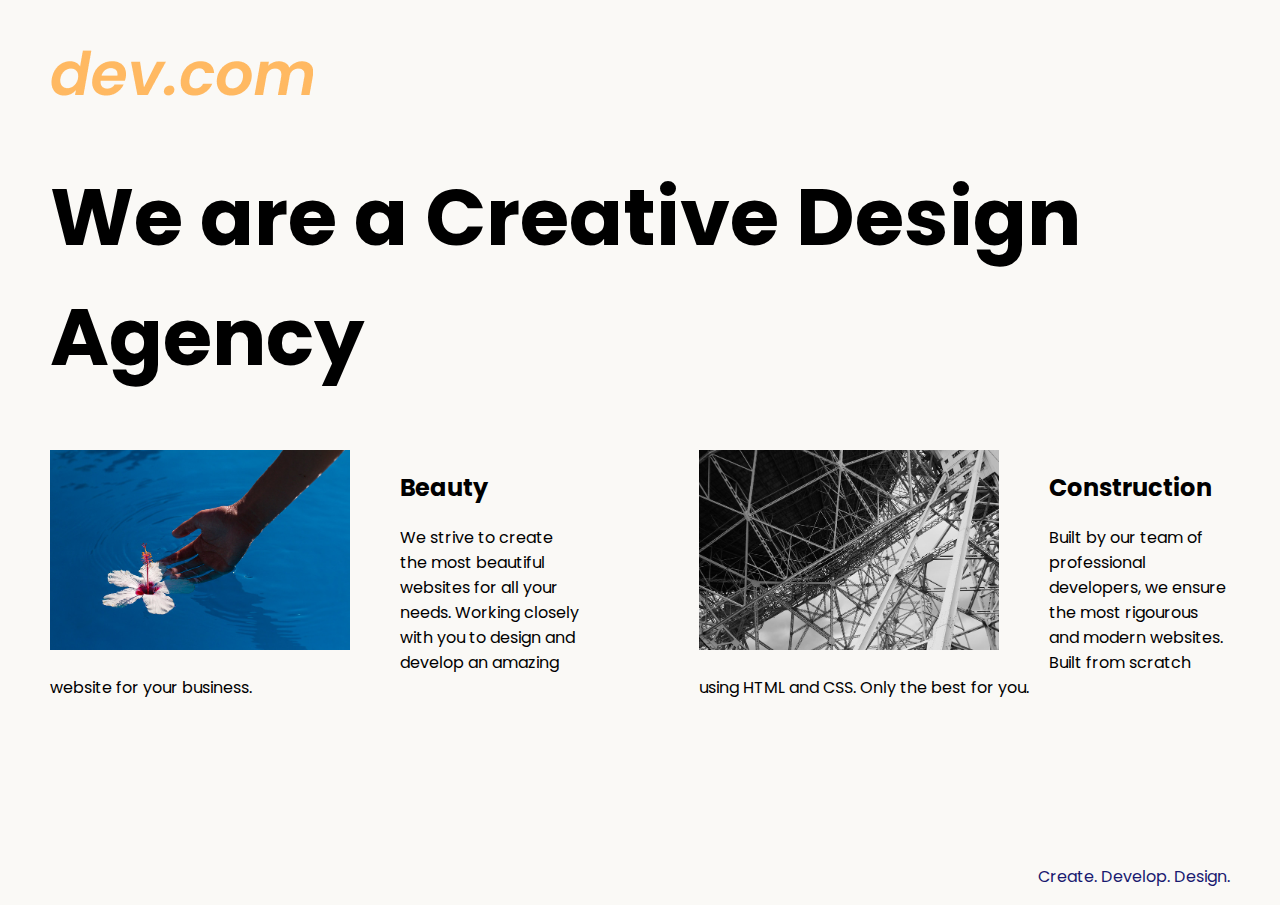
<file: Public/8.4 Web Design Agency Project/index.html>
<!DOCTYPE html>
<html lang="en">

<head>
  <meta charset="UTF-8">
  <meta name="viewport" content="width=device-width, initial-scale=1.0">
  <title>Agency</title>
  <link rel="stylesheet" href="./style.css">
  <link rel="preconnect" href="https://fonts.googleapis.com">
  <link rel="preconnect" href="https://fonts.gstatic.com" crossorigin>
  <link href="https://fonts.googleapis.com/css2?family=Poppins:wght@400;700&display=swap" rel="stylesheet">
</head>

<body>
  <div class="main">
    <img class="logo" src="./assets/images/logo.png" alt="logo">
    <h1>We are a Creative Design Agency</h1>
    <div class="left card"><img class="tile-image" src="./assets/images/beautiful.jpg" alt="hand and flower in water">
      <h2 class="card-title">Beauty</h2>
      <p class="card-text">We strive to create the most beautiful websites for all your needs. Working closely with you
        to
        design and
        develop an amazing website for your business.</p>
    </div>

    <div class="right card">
      <img class="tile-image" src="./assets/images/construction.jpg" alt="metal structure">
      <h2 class="card-title">Construction</h2>
      <p>Built by our team of professional developers, we ensure the most rigourous and modern websites. Built from
        scratch using HTML and CSS. Only the best for you.</p>
    </div>

  </div>
  <footer>
    <p>Create. Develop. Design.</p>
  </footer>
</body>

</html>
</file>
<file: styles.css>
#title{
    background-color: #0e1339;
}

#title .white-text{
    color: white;
}

#About-me{
    background-color: #0e1339;
    display: flex;
    padding: 50px;
}

#About-me .title{
    display: flex;
    justify-content: center;
    padding-bottom: 10px;
}

#About-me .skills-container{
    display: flex;
    justify-content: space-around;
    padding: 30px;
    border: 5px solid #89e3f5;
}

#About-me .tskills-title, .sskills-title{
    padding-bottom: 15px;
    text-decoration: underline;
}

#About-me .tskills, .sskills{
    font-size: larger;
    font-weight: 500;
    list-style: none;
    color: aliceblue;
}

#About-me .tskillsmain-container{
    display: flex;
    justify-content:center;
}

#About-me .tskills-content ul li{
    display: flex;
    justify-content: flex-end;
    align-items: center;
}

@media screen and (max-width: 698px) {
    .skills-container {
        flex-direction: column;
    }

    .tskills-content ,
    .sskills-content {
        width: 130%;
    }

    #About-me .tskillsmain-container
    {
        display: flex;
        justify-content:space-between;
        padding-bottom: 40px;
    }
    
    #About-me .skills-container{
        border: 0px solid #89e3f5;
    }
}


#Projects .container{
    padding-bottom: 100px;
}

#Contact{
    background-color: #0e1339;
}

#Contact .dis a{
    text-decoration: none;
    color: #2FB0E0;
}

#Contact .dis-w a{
    text-decoration: none;
    color: white;
}

#Contact .textblue{
    color:#2FB0E0;
}
</file>
<file: Public/11.3 TinDog Project/css/style.css>
.gradient-background {
  background: linear-gradient(300deg, #00bfff, #ff4c68, #ef8172);
  background-size: 180% 180%;
  animation: gradient-animation 18s ease infinite;
}

@keyframes gradient-animation {
  0% {
    background-position: 0% 50%;
  }
  50% {
    background-position: 100% 50%;
  }
  100% {
    background-position: 0% 50%;
  }
}

.icon-square {
  width: 3rem;
  height: 3rem;
  border-radius: 0.75rem;
}

.profile-img {
  height: 100px;
  border-radius: 50%;
}

img{
  padding-top: 5px;
}

#features{
  margin-top: 5px;
}

.dog-img{
  height: 100px;
  border-radius: 50%;
}
</file>
<file: Public/8.4 Web Design Agency Project/style.css>
body {
  font-family: "Poppins", sans-serif;
  margin: 50px 50px 0 50px;
  background-color: #faf9f6;
  display: flex;
  flex-direction: column;
  min-height: 95vh;
}
.main {
  flex: 1;
}

h1 {
  font-size: 5rem;
}

footer {
  text-align: right;
  color: midnightblue;
}

.tile-image {
  height: 200px;
  float: left;
  margin-right: 50px;
}

.card {
  width: 45%;
}

.left {
  float: left;
}

.right {
  float: right;
}

.creative {
  color: midnightblue;
}

@media (max-width: 680px) {
  .logo {
    width: 100px;
  }

  h1 {
    font-size: 3.5rem;
    text-align: center;
  }

  .card {
    width: 100%;
    display: block;
    margin-bottom: 30px;
    text-align: justify;
  }

  .card img {
    margin-bottom: 10px;
    width: 100%;
    display: inline;
    object-fit: cover;
  }
}
</file>
